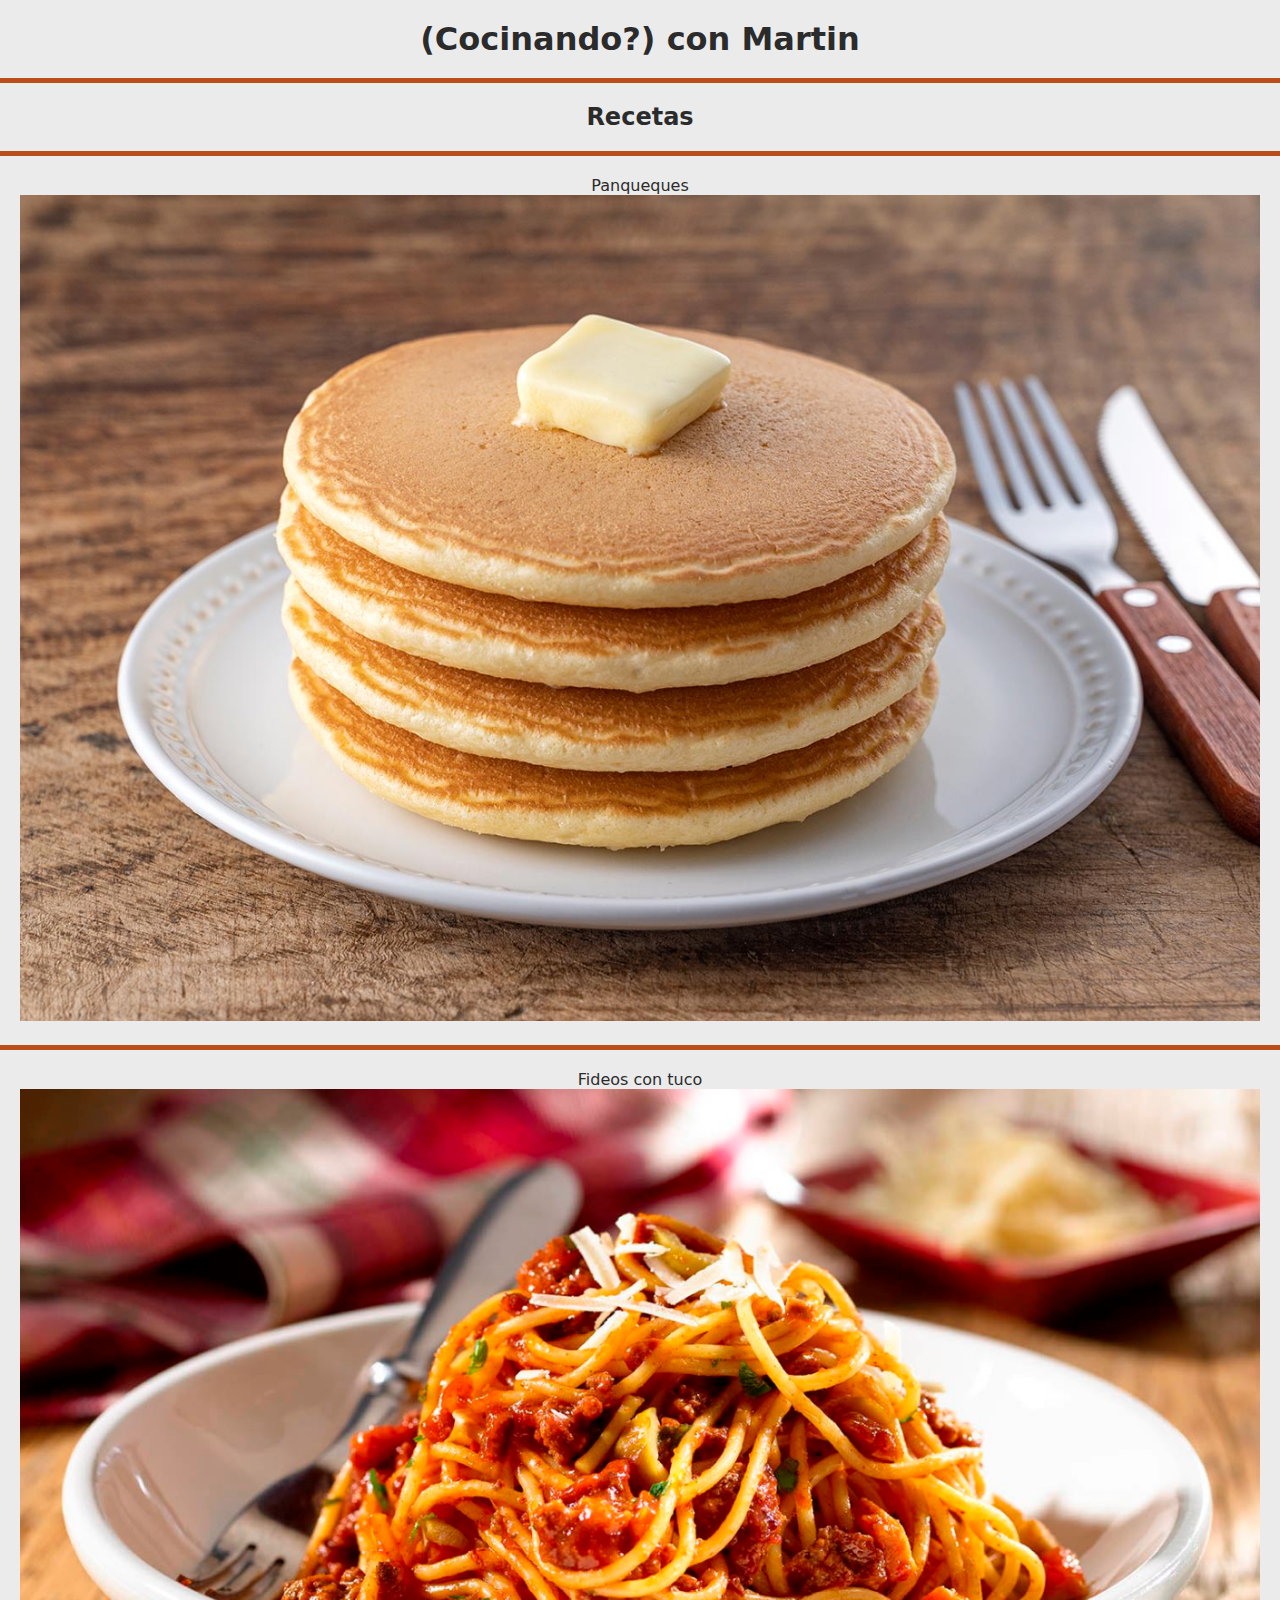
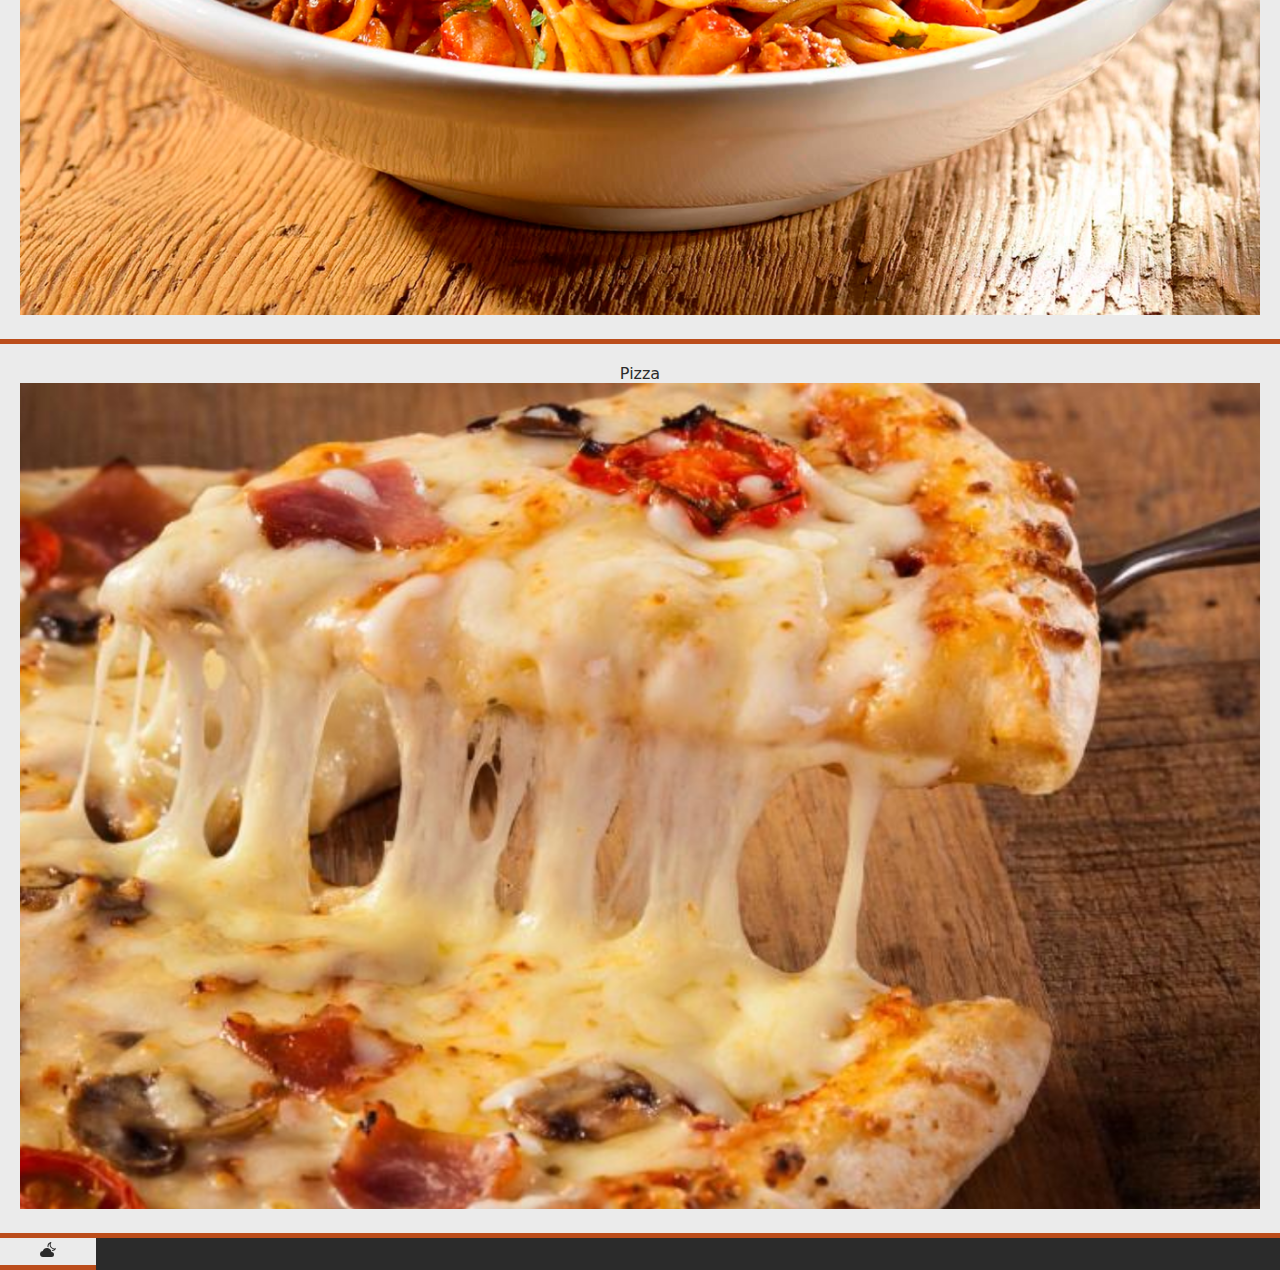
<file: index.html>
<!DOCTYPE html>
<html lang="es-AR">
    <head>
        <meta charset="UTF-8">
        <meta name="viewport" content="width=device-width, initial-scale=1.0">
        <link href="https://cdn.jsdelivr.net/npm/bootstrap@5.3.1/dist/css/bootstrap.min.css" rel="stylesheet" integrity="sha384-4bw+/aepP/YC94hEpVNVgiZdgIC5+VKNBQNGCHeKRQN+PtmoHDEXuppvnDJzQIu9" crossorigin="anonymous">
        <!-- Bootstrap icons -->
        <link rel="stylesheet" href="https://cdn.jsdelivr.net/npm/bootstrap-icons@1.3.0/font/bootstrap-icons.css">
        <link rel="stylesheet" href="style.css">
        <title>Recetas de Martin</title>
    </head>

    <body>
        <header class="caja sticky-top mb-4">
            <h1>(Cocinando?) con Martin</h1>
        </header>
        <main class="cuerpo container-md">
            <div class="row gap-3 justify-content-center">
                <div class="caja col-12 mb-3">
                    <h2>Recetas</h2>
                </div>

                <div class="col-12 col-md-5 col-xxl-3 caja portada caja-link">
                    <a class="h2" href="panqueques.html">Panqueques
                    <img class="mt-3" src="img/panqueques.jpg">
                    </a>
                </div>

                <div class="col-12 col-md-5 col-xxl-3 caja portada caja-link">
                    <a class="h2" href="pasta.html">Fideos con tuco
                    <img class="mt-3" src="img/pasta.png">
                    </a>
                </div>

                <div class="col-12 col-md-5 col-xxl-3 caja portada caja-link">
                    <a class="h2" href="pizza.html">Pizza
                    <img class="mt-3" src="img/pizza.png">
                </a>
                </div>
            <div>
        </main>

        <div class="container-fluid position-fixed bottom-0 end-0 p-2" id="floating-panel">
            <div class="row gap-2">
                <a class="col-4 caja rounded-circle panel-item" href="./index-dolor.html">
                    <svg xmlns="http://www.w3.org/2000/svg" width="16" height="16" fill="currentColor" class="bi bi-cloud-moon-fill" viewBox="0 0 16 16">
                        <path d="M11.473 11a4.5 4.5 0 0 0-8.72-.99A3 3 0 0 0 3 16h8.5a2.5 2.5 0 0 0 0-5h-.027z"/>
                        <path d="M11.286 1.778a.5.5 0 0 0-.565-.755 4.595 4.595 0 0 0-3.18 5.003 5.46 5.46 0 0 1 1.055.209A3.603 3.603 0 0 1 9.83 2.617a4.593 4.593 0 0 0 4.31 5.744 3.576 3.576 0 0 1-2.241.634c.162.317.295.652.394 1a4.59 4.59 0 0 0 3.624-2.04.5.5 0 0 0-.565-.755 3.593 3.593 0 0 1-4.065-5.422z"/>
                    </svg>
                </a>
            </div>
        </div>
        <script src="https://cdn.jsdelivr.net/npm/bootstrap@5.3.1/dist/js/bootstrap.bundle.min.js" integrity="sha384-HwwvtgBNo3bZJJLYd8oVXjrBZt8cqVSpeBNS5n7C8IVInixGAoxmnlMuBnhbgrkm" crossorigin="anonymous"></script>
    </body>
</html>
</file>
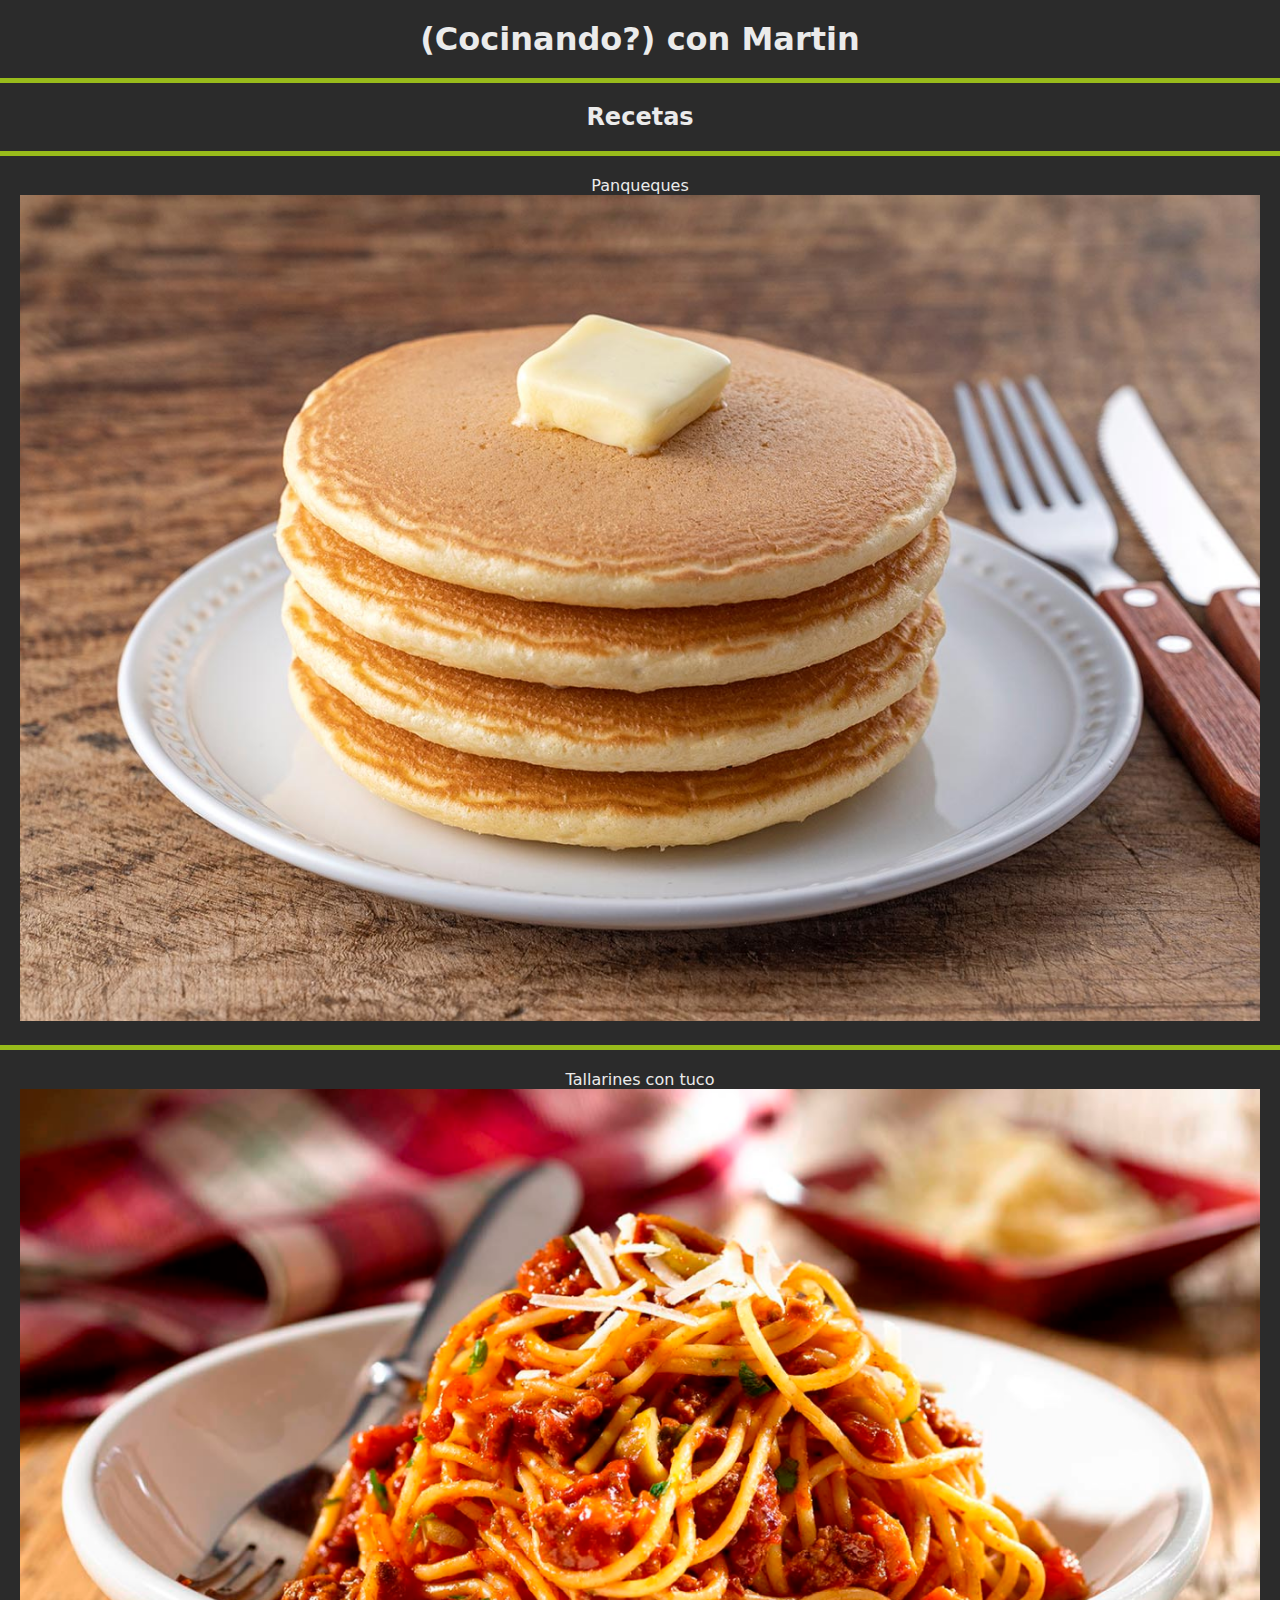
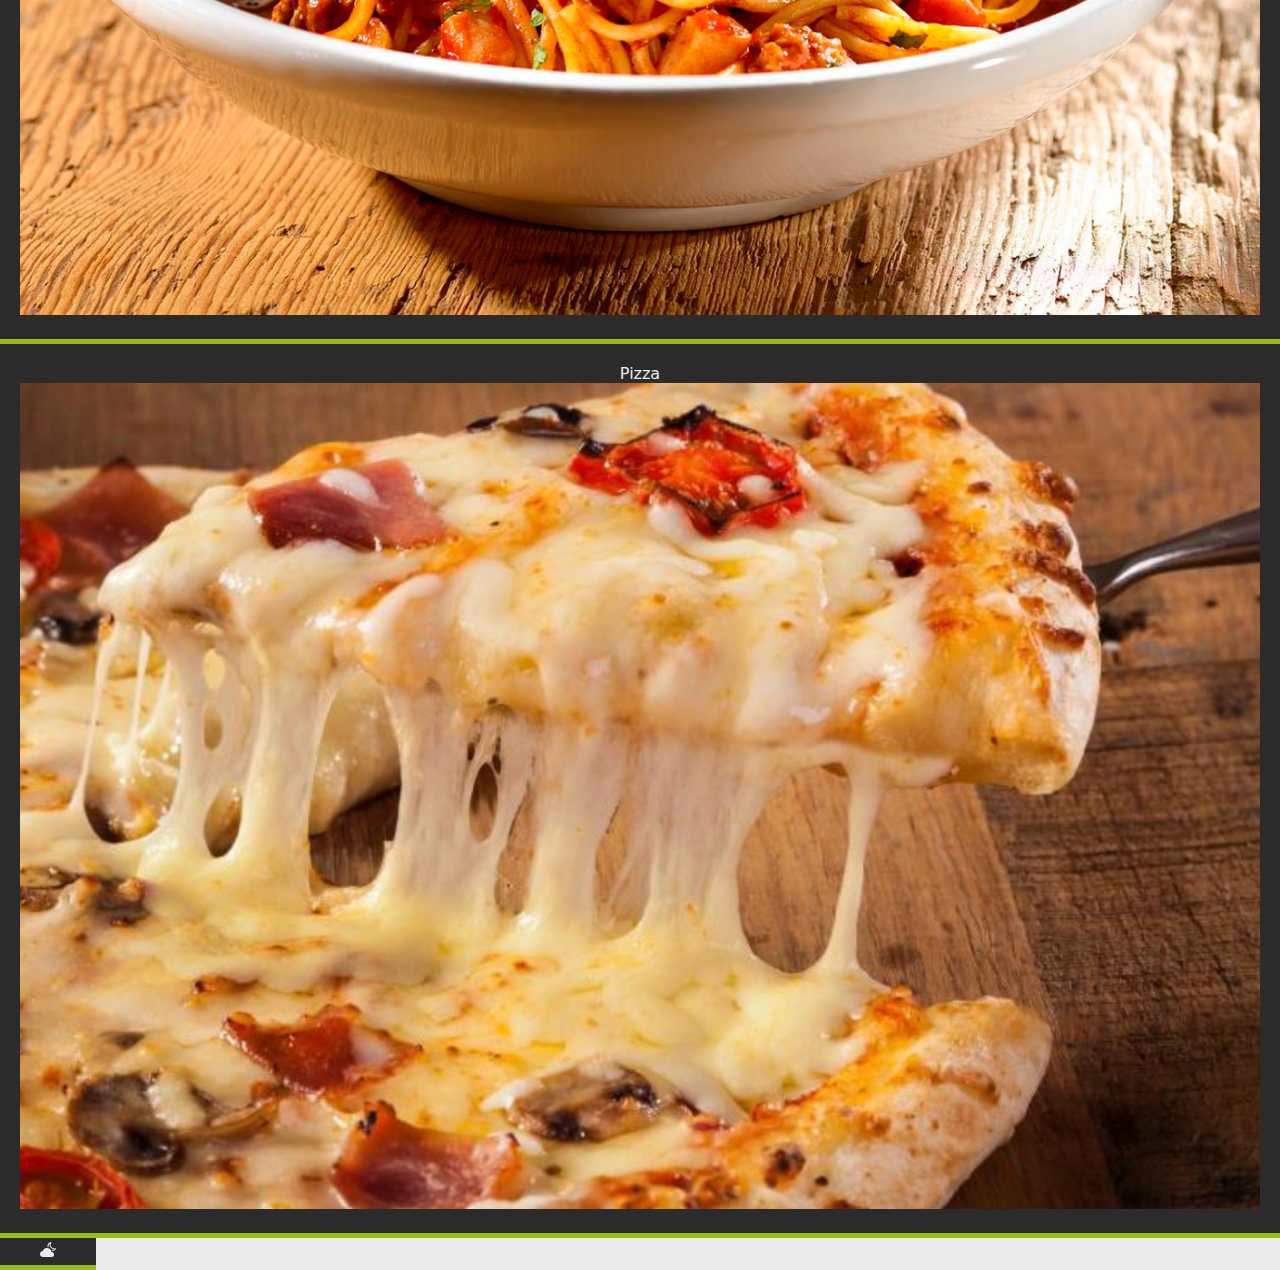
<file: index-dolor.html>
<!DOCTYPE html>
<html lang="es-AR">
    <head>
        <meta charset="UTF-8">
        <meta name="viewport" content="width=device-width, initial-scale=1.0">
        <link href="https://cdn.jsdelivr.net/npm/bootstrap@5.3.1/dist/css/bootstrap.min.css" rel="stylesheet" integrity="sha384-4bw+/aepP/YC94hEpVNVgiZdgIC5+VKNBQNGCHeKRQN+PtmoHDEXuppvnDJzQIu9" crossorigin="anonymous">
        <!-- Bootstrap icons -->
        <link rel="stylesheet" href="https://cdn.jsdelivr.net/npm/bootstrap-icons@1.3.0/font/bootstrap-icons.css">
        <link rel="stylesheet" href="style-dolor.css">
        <title>Recetas de Martin</title>
    </head>

    <body>
        <header class="caja sticky-top mb-4">
            <h1>(Cocinando?) con Martin</h1>
        </header>
        <main class="cuerpo container-md">
            <div class="row gap-3 justify-content-center">
                <div class="caja col-12 mb-3">
                    <h2>Recetas</h2>
                </div>

                <div class="col-12 col-md-5 col-xxl-3 caja portada caja-link">
                    <a class="h2" href="panqueques-dolor.html">Panqueques
                    <img class="mt-3" src="img/panqueques.jpg">
                    </a>
                </div>

                <div class="col-12 col-md-5 col-xxl-3 caja portada caja-link">
                    <a class="h2" href="pasta-dolor.html">Tallarines con tuco
                    <img class="mt-3" src="img/pasta.png">
                    </a>
                </div>

                <div class="col-12 col-md-5 col-xxl-3 caja portada caja-link">
                    <a class="h2" href="pizza-dolor.html">Pizza
                    <img class="mt-3" src="img/pizza.png">
                </a>
                </div>
            <div>
        </main>

        <div class="container-fluid position-fixed bottom-0 end-0 p-2" id="floating-panel">
            <div class="row gap-2">
                <a class="col-4 caja rounded-circle panel-item" href="./index.html">
                    <svg xmlns="http://www.w3.org/2000/svg" width="16" height="16" fill="currentColor" class="bi bi-cloud-moon-fill" viewBox="0 0 16 16">
                        <path d="M11.473 11a4.5 4.5 0 0 0-8.72-.99A3 3 0 0 0 3 16h8.5a2.5 2.5 0 0 0 0-5h-.027z"/>
                        <path d="M11.286 1.778a.5.5 0 0 0-.565-.755 4.595 4.595 0 0 0-3.18 5.003 5.46 5.46 0 0 1 1.055.209A3.603 3.603 0 0 1 9.83 2.617a4.593 4.593 0 0 0 4.31 5.744 3.576 3.576 0 0 1-2.241.634c.162.317.295.652.394 1a4.59 4.59 0 0 0 3.624-2.04.5.5 0 0 0-.565-.755 3.593 3.593 0 0 1-4.065-5.422z"/>
                    </svg>
                </a>
            </div>
        </div>
        <script src="https://cdn.jsdelivr.net/npm/bootstrap@5.3.1/dist/js/bootstrap.bundle.min.js" integrity="sha384-HwwvtgBNo3bZJJLYd8oVXjrBZt8cqVSpeBNS5n7C8IVInixGAoxmnlMuBnhbgrkm" crossorigin="anonymous"></script>
    </body>
</html>
</file>
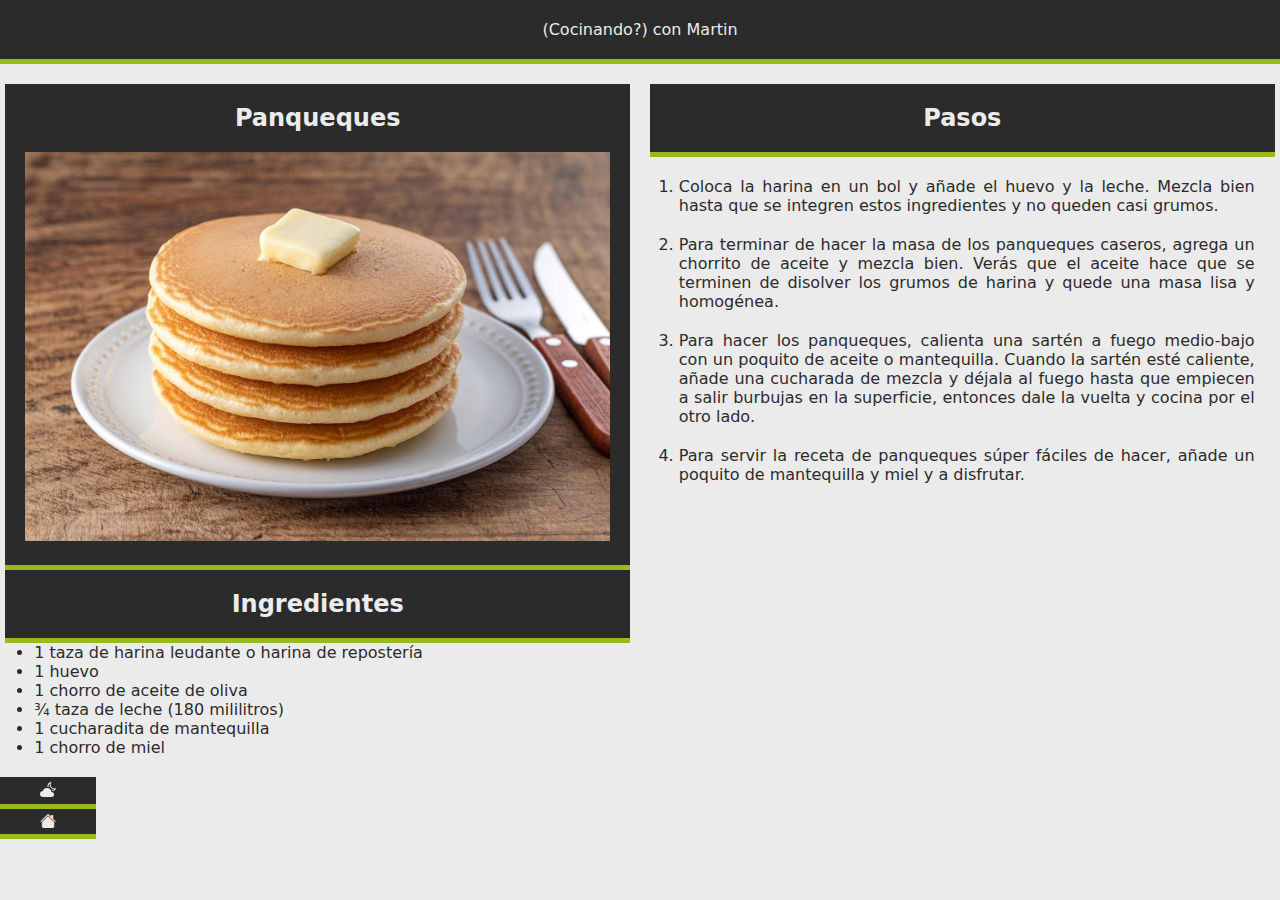
<file: panqueques-dolor.html>
<!DOCTYPE html>
<html lang="es-AR">
    <head>
        <meta charset="UTF-8">
        <meta name="viewport" content="width=device-width, initial-scale=1.0">
        <link href="https://cdn.jsdelivr.net/npm/bootstrap@5.3.1/dist/css/bootstrap.min.css" rel="stylesheet" integrity="sha384-4bw+/aepP/YC94hEpVNVgiZdgIC5+VKNBQNGCHeKRQN+PtmoHDEXuppvnDJzQIu9" crossorigin="anonymous">
        <!-- Bootstrap icons -->
        <link rel="stylesheet" href="https://cdn.jsdelivr.net/npm/bootstrap-icons@1.3.0/font/bootstrap-icons.css">
        <link rel="stylesheet" href="style-dolor.css">
        
        <title>Receta de panqueques</title>
    </head>

    <body class="position-relative">
        <header class="caja sticky-top mb-4">
            <a class="h1" href="index-dolor.html">(Cocinando?) con Martin</a>
        </header>
        </div>
        <main class="receta-cuerpo container-lg">
            <!-- Saludo que con suerte no ofende a nadie -->
            <div>
                <div class="caja mb-4 portada">
                    <h2 id="titulo_receta">Panqueques</h2>
                    <img src="img/panqueques.jpg">
                </div>
                <div>
                    <h2 class="caja">Ingredientes</h2>
                    <ul>
                        <li>1 taza de harina leudante o harina de repostería</li>
                        <li>1 huevo</li>
                        <li>1 chorro de aceite de oliva</li>
                        <li>¾ taza de leche (180 mililitros)</li>
                        <li>1 cucharadita de mantequilla</li>
                        <li>1 chorro de miel </li>
                    </ul>
                </div>
            </div>
           
            <div>
                <h2 class="caja">Pasos</h2> 
                <ol>
                    <li>Coloca la harina en un bol y añade el huevo y la leche. Mezcla bien hasta que se integren estos ingredientes y no queden casi grumos.</li>
                    <li>Para terminar de hacer la masa de los panqueques caseros, agrega un chorrito de aceite y mezcla bien. Verás que el aceite hace que se terminen de disolver los grumos de harina y quede una masa lisa y homogénea.</li>
                    <li>Para hacer los panqueques, calienta una sartén a fuego medio-bajo con un poquito de aceite o mantequilla. Cuando la sartén esté caliente, añade una cucharada de mezcla y déjala al fuego hasta que empiecen a salir burbujas en la superficie, entonces dale la vuelta y cocina por el otro lado.</li>
                    <li>Para servir la receta de panqueques súper fáciles de hacer, añade un poquito de mantequilla y miel y a disfrutar.</li>
                </ol>
            </div>
        </main>
        
        <div class="container-fluid position-fixed bottom-0 end-0 p-2" id="floating-panel">
            <div class="row gap-2">
                <a class="col-4 caja rounded-circle panel-item" href="./panqueques.html">
                    <svg xmlns="http://www.w3.org/2000/svg" width="16" height="16" fill="currentColor" class="bi bi-cloud-moon-fill" viewBox="0 0 16 16">
                        <path d="M11.473 11a4.5 4.5 0 0 0-8.72-.99A3 3 0 0 0 3 16h8.5a2.5 2.5 0 0 0 0-5h-.027z"/>
                        <path d="M11.286 1.778a.5.5 0 0 0-.565-.755 4.595 4.595 0 0 0-3.18 5.003 5.46 5.46 0 0 1 1.055.209A3.603 3.603 0 0 1 9.83 2.617a4.593 4.593 0 0 0 4.31 5.744 3.576 3.576 0 0 1-2.241.634c.162.317.295.652.394 1a4.59 4.59 0 0 0 3.624-2.04.5.5 0 0 0-.565-.755 3.593 3.593 0 0 1-4.065-5.422z"/>
                    </svg>
                </a>
                <a class="col-4 caja rounded-circle panel-item" href="./index-dolor.html">
                    <i class="bi bi-house-fill"></i>
                </a>
            </div>
        </div>
        <script src="https://cdn.jsdelivr.net/npm/bootstrap@5.3.1/dist/js/bootstrap.bundle.min.js" integrity="sha384-HwwvtgBNo3bZJJLYd8oVXjrBZt8cqVSpeBNS5n7C8IVInixGAoxmnlMuBnhbgrkm" crossorigin="anonymous"></script>
    </body>
</html>
</file>
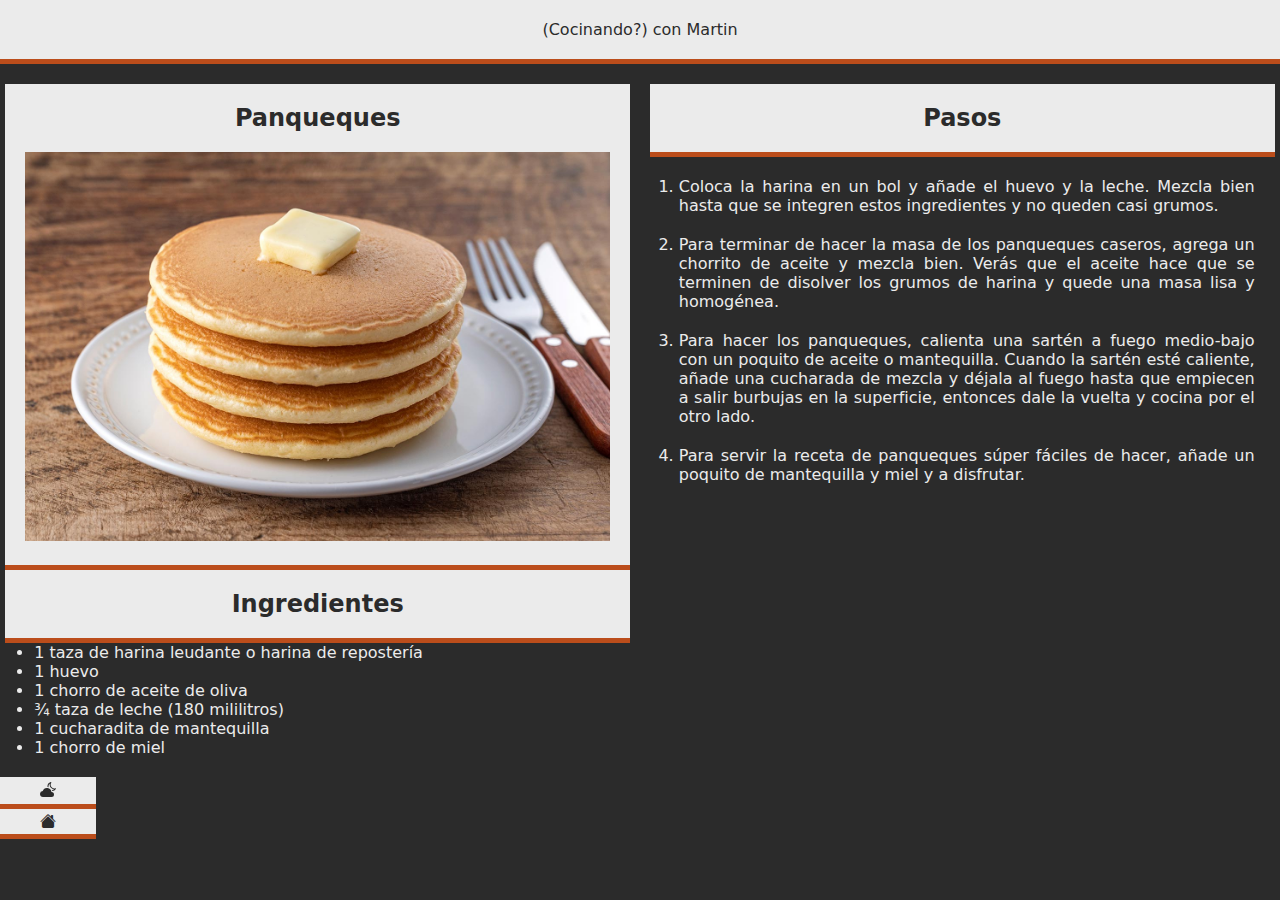
<file: panqueques.html>
<!DOCTYPE html>
<html lang="es-AR">
    <head>
        <meta charset="UTF-8">
        <meta name="viewport" content="width=device-width, initial-scale=1.0">
        <link href="https://cdn.jsdelivr.net/npm/bootstrap@5.3.1/dist/css/bootstrap.min.css" rel="stylesheet" integrity="sha384-4bw+/aepP/YC94hEpVNVgiZdgIC5+VKNBQNGCHeKRQN+PtmoHDEXuppvnDJzQIu9" crossorigin="anonymous">
        <!-- Bootstrap icons -->
        <link rel="stylesheet" href="https://cdn.jsdelivr.net/npm/bootstrap-icons@1.3.0/font/bootstrap-icons.css">
        <link rel="stylesheet" href="style.css">
        
        <title>Receta de panqueques</title>
    </head>

    <body class="position-relative">
        <header class="caja sticky-top mb-4">
            <a class="h1" href="index.html">(Cocinando?) con Martin</a>
        </header>
        </div>
        <main class="receta-cuerpo container-lg">
            <!-- Saludo que con suerte no ofende a nadie -->
            <div>
                <div class="caja mb-4 portada">
                    <h2 id="titulo_receta">Panqueques</h2>
                    <img src="img/panqueques.jpg">
                </div>
                <div>
                    <h2 class="caja">Ingredientes</h2>
                    <ul>
                        <li>1 taza de harina leudante o harina de repostería</li>
                        <li>1 huevo</li>
                        <li>1 chorro de aceite de oliva</li>
                        <li>¾ taza de leche (180 mililitros)</li>
                        <li>1 cucharadita de mantequilla</li>
                        <li>1 chorro de miel </li>
                    </ul>
                </div>
            </div>
           
            <div>
                <h2 class="caja">Pasos</h2> 
                <ol>
                    <li>Coloca la harina en un bol y añade el huevo y la leche. Mezcla bien hasta que se integren estos ingredientes y no queden casi grumos.</li>
                    <li>Para terminar de hacer la masa de los panqueques caseros, agrega un chorrito de aceite y mezcla bien. Verás que el aceite hace que se terminen de disolver los grumos de harina y quede una masa lisa y homogénea.</li>
                    <li>Para hacer los panqueques, calienta una sartén a fuego medio-bajo con un poquito de aceite o mantequilla. Cuando la sartén esté caliente, añade una cucharada de mezcla y déjala al fuego hasta que empiecen a salir burbujas en la superficie, entonces dale la vuelta y cocina por el otro lado.</li>
                    <li>Para servir la receta de panqueques súper fáciles de hacer, añade un poquito de mantequilla y miel y a disfrutar.</li>
                </ol>
            </div>
        </main>
        
        <div class="container-fluid position-fixed bottom-0 end-0 p-2" id="floating-panel">
            <div class="row gap-2">
                <a class="col-4 caja rounded-circle panel-item" href="./panqueques-dolor.html">
                    <svg xmlns="http://www.w3.org/2000/svg" width="16" height="16" fill="currentColor" class="bi bi-cloud-moon-fill" viewBox="0 0 16 16">
                        <path d="M11.473 11a4.5 4.5 0 0 0-8.72-.99A3 3 0 0 0 3 16h8.5a2.5 2.5 0 0 0 0-5h-.027z"/>
                        <path d="M11.286 1.778a.5.5 0 0 0-.565-.755 4.595 4.595 0 0 0-3.18 5.003 5.46 5.46 0 0 1 1.055.209A3.603 3.603 0 0 1 9.83 2.617a4.593 4.593 0 0 0 4.31 5.744 3.576 3.576 0 0 1-2.241.634c.162.317.295.652.394 1a4.59 4.59 0 0 0 3.624-2.04.5.5 0 0 0-.565-.755 3.593 3.593 0 0 1-4.065-5.422z"/>
                    </svg>
                </a>
                <a class="col-4 caja rounded-circle panel-item" href="./index.html">
                    <i class="bi bi-house-fill"></i>
                </a>
            </div>
        </div>
        <script src="https://cdn.jsdelivr.net/npm/bootstrap@5.3.1/dist/js/bootstrap.bundle.min.js" integrity="sha384-HwwvtgBNo3bZJJLYd8oVXjrBZt8cqVSpeBNS5n7C8IVInixGAoxmnlMuBnhbgrkm" crossorigin="anonymous"></script>
    </body>
</html>
</file>
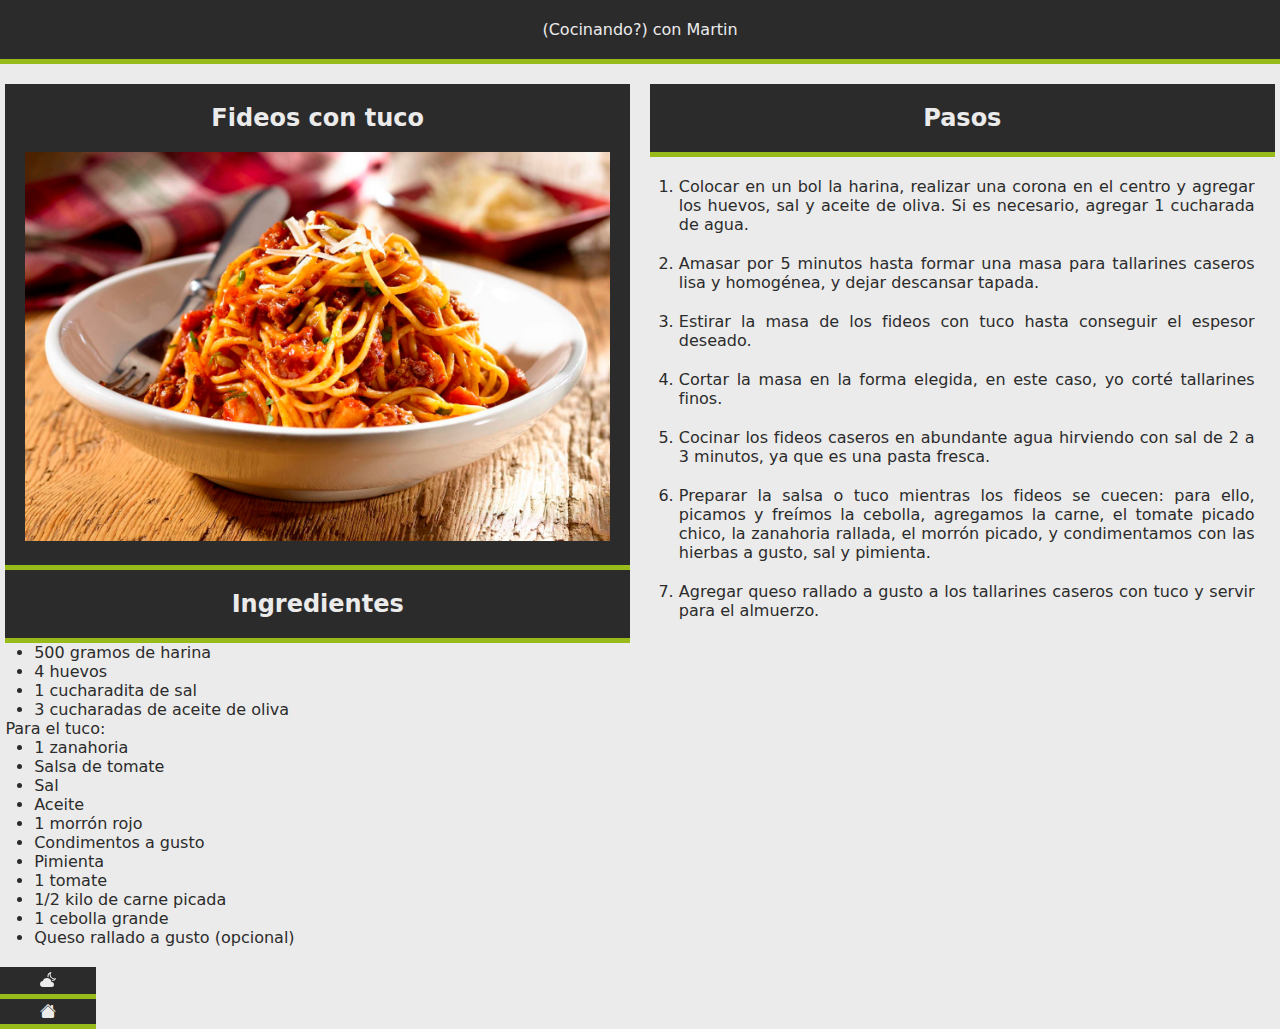
<file: pasta-dolor.html>
<!DOCTYPE html>
<html lang="es-AR">
    <head>
        <meta charset="UTF-8">
        <meta name="viewport" content="width=device-width, initial-scale=1.0">
        <link href="https://cdn.jsdelivr.net/npm/bootstrap@5.3.1/dist/css/bootstrap.min.css" rel="stylesheet" integrity="sha384-4bw+/aepP/YC94hEpVNVgiZdgIC5+VKNBQNGCHeKRQN+PtmoHDEXuppvnDJzQIu9" crossorigin="anonymous">
        <!-- Bootstrap icons -->
        <link rel="stylesheet" href="https://cdn.jsdelivr.net/npm/bootstrap-icons@1.3.0/font/bootstrap-icons.css">
        <link rel="stylesheet" href="style-dolor.css">
        
        <title>Receta de fideos con tuco</title>
    </head>

    <body class="position-relative">
        <header class="caja sticky-top mb-4">
            <a class="h1" href="index-dolor.html">(Cocinando?) con Martin</a>
        </header>
        </div>
        <main class="receta-cuerpo container-lg">
            <!-- Saludo que con suerte no ofende a nadie -->
            <div>
                <div class="caja mb-4 portada">
                    <h2 id="titulo_receta">Fideos con tuco</h2>
                    <img src="img/pasta.png">
                </div>
                <div>
                    <h2 class="caja">Ingredientes</h2>
                    <ul>
                        <li>500 gramos de harina</li>
                        <li>4 huevos</li>
                        <li>1 cucharadita de sal</li>
                        <li>3 cucharadas de aceite de oliva</li>
                    </ul>
                    <p>Para el tuco:</p>
                    <ul>
                        <li>1 zanahoria</li>
                        <li>Salsa de tomate</li>
                        <li>Sal</li>
                        <li>Aceite</li>
                        <li>1 morrón rojo</li>
                        <li>Condimentos a gusto</li>
                        <li>Pimienta</li>
                        <li>1 tomate</li>
                        <li>1/2 kilo de carne picada</li>
                        <li>1 cebolla grande</li>
                        <li>Queso rallado a gusto (opcional)</li>
                      </ul>
                </div>
            </div>
           
            <div>
                <h2 class="caja">Pasos</h2> 
                <ol>
                    <li>Colocar en un bol la harina, realizar una corona en el centro y agregar los huevos, sal y aceite de oliva. Si es necesario, agregar 1 cucharada de agua.</li>
                    <li>Amasar por 5 minutos hasta formar una masa para tallarines caseros lisa y homogénea, y dejar descansar tapada.</li>
                    <li>Estirar la masa de los fideos con tuco hasta conseguir el espesor deseado.</li>
                    <li>Cortar la masa en la forma elegida, en este caso, yo corté tallarines finos.</li>
                    <li>Cocinar los fideos caseros en abundante agua hirviendo con sal de 2 a 3 minutos, ya que es una pasta fresca.</li>
                    <li>Preparar la salsa o tuco mientras los fideos se cuecen: para ello, picamos y freímos la cebolla, agregamos la carne, el tomate picado chico, la zanahoria rallada, el morrón picado, y condimentamos con las hierbas a gusto, sal y pimienta.</li>
                    <li>Agregar queso rallado a gusto a los tallarines caseros con tuco y servir para el almuerzo.</li>
                </ol>
            </div>
        </main>
        
        <div class="container-fluid position-fixed bottom-0 end-0 p-2" id="floating-panel">
            <div class="row gap-2">
                <a class="col-4 caja rounded-circle panel-item" href="./pasta.html">
                    <svg xmlns="http://www.w3.org/2000/svg" width="16" height="16" fill="currentColor" class="bi bi-cloud-moon-fill" viewBox="0 0 16 16">
                        <path d="M11.473 11a4.5 4.5 0 0 0-8.72-.99A3 3 0 0 0 3 16h8.5a2.5 2.5 0 0 0 0-5h-.027z"/>
                        <path d="M11.286 1.778a.5.5 0 0 0-.565-.755 4.595 4.595 0 0 0-3.18 5.003 5.46 5.46 0 0 1 1.055.209A3.603 3.603 0 0 1 9.83 2.617a4.593 4.593 0 0 0 4.31 5.744 3.576 3.576 0 0 1-2.241.634c.162.317.295.652.394 1a4.59 4.59 0 0 0 3.624-2.04.5.5 0 0 0-.565-.755 3.593 3.593 0 0 1-4.065-5.422z"/>
                    </svg>
                </a>
                <a class="col-4 caja rounded-circle panel-item" href="./index-dolor.html">
                    <i class="bi bi-house-fill"></i>
                </a>
            </div>
        </div>
        <script src="https://cdn.jsdelivr.net/npm/bootstrap@5.3.1/dist/js/bootstrap.bundle.min.js" integrity="sha384-HwwvtgBNo3bZJJLYd8oVXjrBZt8cqVSpeBNS5n7C8IVInixGAoxmnlMuBnhbgrkm" crossorigin="anonymous"></script>
    </body>
</html>
</file>
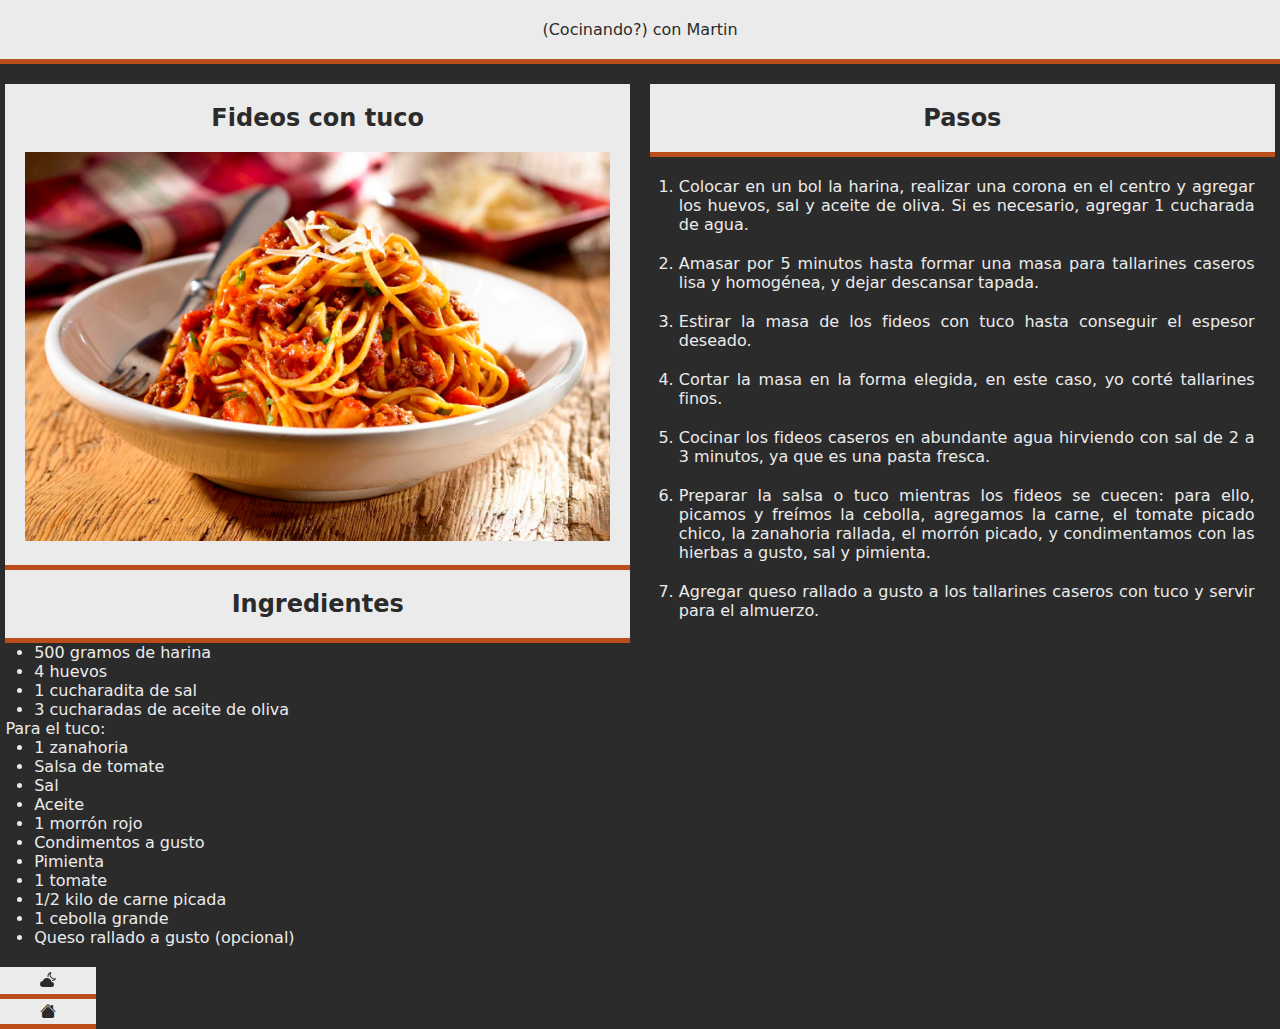
<file: pasta.html>
<!DOCTYPE html>
<html lang="es-AR">
    <head>
        <meta charset="UTF-8">
        <meta name="viewport" content="width=device-width, initial-scale=1.0">
        <link href="https://cdn.jsdelivr.net/npm/bootstrap@5.3.1/dist/css/bootstrap.min.css" rel="stylesheet" integrity="sha384-4bw+/aepP/YC94hEpVNVgiZdgIC5+VKNBQNGCHeKRQN+PtmoHDEXuppvnDJzQIu9" crossorigin="anonymous">
        <!-- Bootstrap icons -->
        <link rel="stylesheet" href="https://cdn.jsdelivr.net/npm/bootstrap-icons@1.3.0/font/bootstrap-icons.css">
        <link rel="stylesheet" href="style.css">
        
        <title>Receta de Fideos con tuco</title>
    </head>

    <body class="position-relative">
        <header class="caja sticky-top mb-4">
            <a class="h1" href="index.html">(Cocinando?) con Martin</a>
        </header>
        </div>
        <main class="receta-cuerpo container-lg">
            <!-- Saludo que con suerte no ofende a nadie -->
            <div>
                <div class="caja mb-4 portada">
                    <h2 id="titulo_receta">Fideos con tuco</h2>
                    <img src="img/pasta.png">
                </div>
                <div>
                    <h2 class="caja">Ingredientes</h2>
                    <ul>
                        <li>500 gramos de harina</li>
                        <li>4 huevos</li>
                        <li>1 cucharadita de sal</li>
                        <li>3 cucharadas de aceite de oliva</li>
                    </ul>
                    <p>Para el tuco:</p>
                    <ul>
                        <li>1 zanahoria</li>
                        <li>Salsa de tomate</li>
                        <li>Sal</li>
                        <li>Aceite</li>
                        <li>1 morrón rojo</li>
                        <li>Condimentos a gusto</li>
                        <li>Pimienta</li>
                        <li>1 tomate</li>
                        <li>1/2 kilo de carne picada</li>
                        <li>1 cebolla grande</li>
                        <li>Queso rallado a gusto (opcional)</li>
                      </ul>
                </div>
            </div>
           
            <div>
                <h2 class="caja">Pasos</h2> 
                <ol>
                    <li>Colocar en un bol la harina, realizar una corona en el centro y agregar los huevos, sal y aceite de oliva. Si es necesario, agregar 1 cucharada de agua.</li>
                    <li>Amasar por 5 minutos hasta formar una masa para tallarines caseros lisa y homogénea, y dejar descansar tapada.</li>
                    <li>Estirar la masa de los fideos con tuco hasta conseguir el espesor deseado.</li>
                    <li>Cortar la masa en la forma elegida, en este caso, yo corté tallarines finos.</li>
                    <li>Cocinar los fideos caseros en abundante agua hirviendo con sal de 2 a 3 minutos, ya que es una pasta fresca.</li>
                    <li>Preparar la salsa o tuco mientras los fideos se cuecen: para ello, picamos y freímos la cebolla, agregamos la carne, el tomate picado chico, la zanahoria rallada, el morrón picado, y condimentamos con las hierbas a gusto, sal y pimienta.</li>
                    <li>Agregar queso rallado a gusto a los tallarines caseros con tuco y servir para el almuerzo.</li>
                </ol>
            </div>
        </main>
        
        <div class="container-fluid position-fixed bottom-0 end-0 p-2" id="floating-panel">
            <div class="row gap-2">
                <a class="col-4 caja rounded-circle panel-item" href="./pasta-dolor.html">
                    <svg xmlns="http://www.w3.org/2000/svg" width="16" height="16" fill="currentColor" class="bi bi-cloud-moon-fill" viewBox="0 0 16 16">
                        <path d="M11.473 11a4.5 4.5 0 0 0-8.72-.99A3 3 0 0 0 3 16h8.5a2.5 2.5 0 0 0 0-5h-.027z"/>
                        <path d="M11.286 1.778a.5.5 0 0 0-.565-.755 4.595 4.595 0 0 0-3.18 5.003 5.46 5.46 0 0 1 1.055.209A3.603 3.603 0 0 1 9.83 2.617a4.593 4.593 0 0 0 4.31 5.744 3.576 3.576 0 0 1-2.241.634c.162.317.295.652.394 1a4.59 4.59 0 0 0 3.624-2.04.5.5 0 0 0-.565-.755 3.593 3.593 0 0 1-4.065-5.422z"/>
                    </svg>
                </a>
                <a class="col-4 caja rounded-circle panel-item" href="./index.html">
                    <i class="bi bi-house-fill"></i>
                </a>
            </div>
        </div>
        <script src="https://cdn.jsdelivr.net/npm/bootstrap@5.3.1/dist/js/bootstrap.bundle.min.js" integrity="sha384-HwwvtgBNo3bZJJLYd8oVXjrBZt8cqVSpeBNS5n7C8IVInixGAoxmnlMuBnhbgrkm" crossorigin="anonymous"></script>
    </body>
</html>
</file>
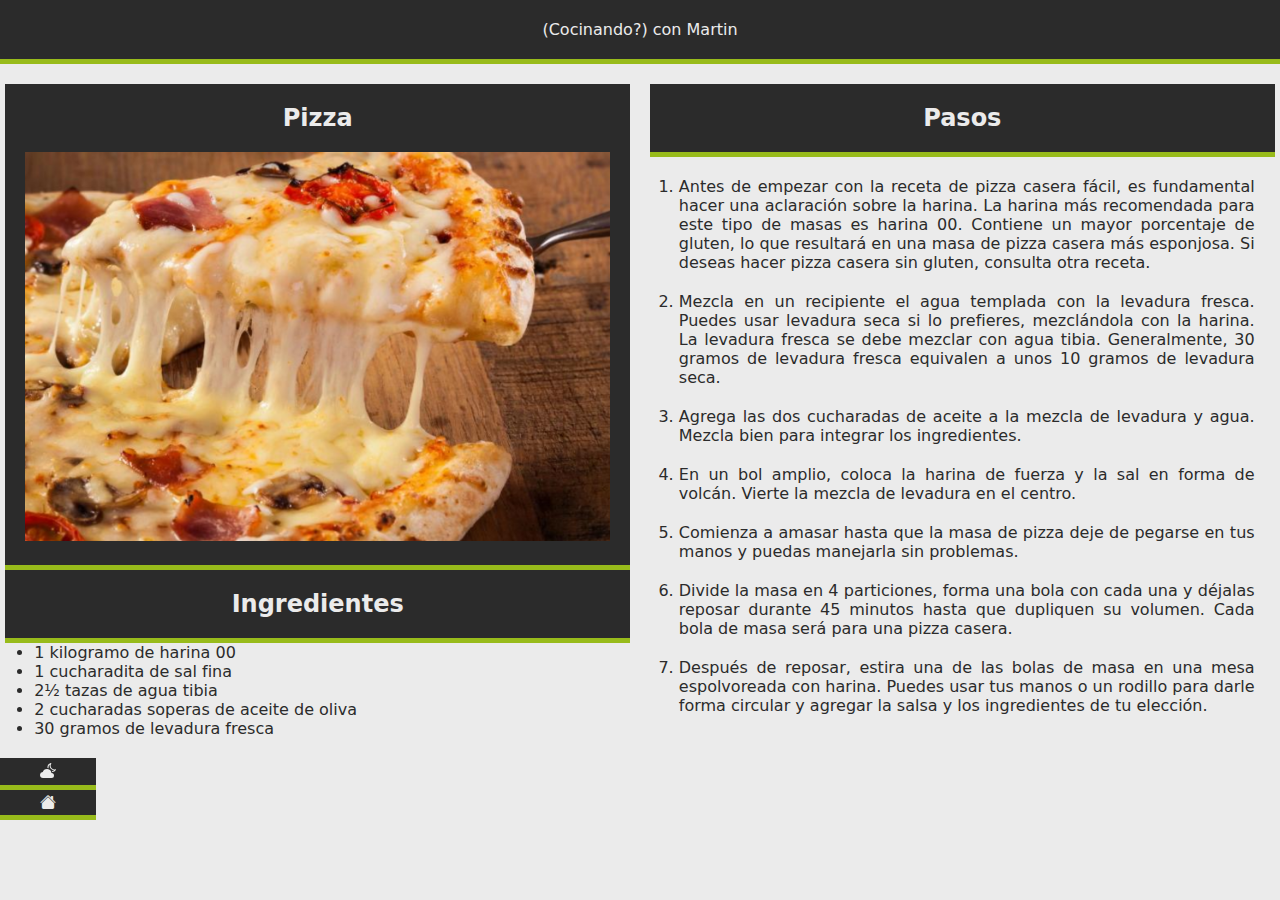
<file: pizza-dolor.html>
<!DOCTYPE html>
<html lang="es-AR">
    <head>
        <meta charset="UTF-8">
        <meta name="viewport" content="width=device-width, initial-scale=1.0">
        <link href="https://cdn.jsdelivr.net/npm/bootstrap@5.3.1/dist/css/bootstrap.min.css" rel="stylesheet" integrity="sha384-4bw+/aepP/YC94hEpVNVgiZdgIC5+VKNBQNGCHeKRQN+PtmoHDEXuppvnDJzQIu9" crossorigin="anonymous">
        <!-- Bootstrap icons -->
        <link rel="stylesheet" href="https://cdn.jsdelivr.net/npm/bootstrap-icons@1.3.0/font/bootstrap-icons.css">
        <link rel="stylesheet" href="style-dolor.css">
        
        <title>Receta de pizza</title>
    </head>

    <body class="position-relative">
        <header class="caja sticky-top mb-4">
            <a class="h1" href="index-dolor.html">(Cocinando?) con Martin</a>
        </header>
        </div>
        <main class="receta-cuerpo container-lg">
            <!-- Saludo que con suerte no ofende a nadie -->
            <div>
                <div class="caja mb-4 portada">
                    <h2 id="titulo_receta">Pizza</h2>
                    <img src="img/pizza.png">
                </div>
                <div>
                    <h2 class="caja">Ingredientes</h2>
                    <ul>
                        <li>1 kilogramo de harina 00</li>
                        <li>1 cucharadita de sal fina</li>
                        <li>2½ tazas de agua tibia</li>
                        <li>2 cucharadas soperas de aceite de oliva</li>
                        <li>30 gramos de levadura fresca</li>
                    </ul>
                </div>
            </div>
           
            <div>
                <h2 class="caja">Pasos</h2> 
                <ol>
                    <li>Antes de empezar con la receta de pizza casera fácil, es fundamental hacer una aclaración sobre la harina. La harina más recomendada para este tipo de masas es harina 00. Contiene un mayor porcentaje de gluten, lo que resultará en una masa de pizza casera más esponjosa. Si deseas hacer pizza casera sin gluten, consulta otra receta.</li>
                    <li>Mezcla en un recipiente el agua templada con la levadura fresca. Puedes usar levadura seca si lo prefieres, mezclándola con la harina. La levadura fresca se debe mezclar con agua tibia. Generalmente, 30 gramos de levadura fresca equivalen a unos 10 gramos de levadura seca.</li>
                    <li>Agrega las dos cucharadas de aceite a la mezcla de levadura y agua. Mezcla bien para integrar los ingredientes.</li>
                    <li>En un bol amplio, coloca la harina de fuerza y la sal en forma de volcán. Vierte la mezcla de levadura en el centro.</li>
                    <li>Comienza a amasar hasta que la masa de pizza deje de pegarse en tus manos y puedas manejarla sin problemas.</li>
                    <li>Divide la masa en 4 particiones, forma una bola con cada una y déjalas reposar durante 45 minutos hasta que dupliquen su volumen. Cada bola de masa será para una pizza casera.</li>
                    <li>Después de reposar, estira una de las bolas de masa en una mesa espolvoreada con harina. Puedes usar tus manos o un rodillo para darle forma circular y agregar la salsa y los ingredientes de tu elección.</li>
                </ol>
            </div>
        </main>
        
        <div class="container-fluid position-fixed bottom-0 end-0 p-2" id="floating-panel">
            <div class="row gap-2">
                <a class="col-4 caja rounded-circle panel-item" href="./pizza.html">
                    <svg xmlns="http://www.w3.org/2000/svg" width="16" height="16" fill="currentColor" class="bi bi-cloud-moon-fill" viewBox="0 0 16 16">
                        <path d="M11.473 11a4.5 4.5 0 0 0-8.72-.99A3 3 0 0 0 3 16h8.5a2.5 2.5 0 0 0 0-5h-.027z"/>
                        <path d="M11.286 1.778a.5.5 0 0 0-.565-.755 4.595 4.595 0 0 0-3.18 5.003 5.46 5.46 0 0 1 1.055.209A3.603 3.603 0 0 1 9.83 2.617a4.593 4.593 0 0 0 4.31 5.744 3.576 3.576 0 0 1-2.241.634c.162.317.295.652.394 1a4.59 4.59 0 0 0 3.624-2.04.5.5 0 0 0-.565-.755 3.593 3.593 0 0 1-4.065-5.422z"/>
                    </svg>
                </a>
                <a class="col-4 caja rounded-circle panel-item" href="./index-dolor.html">
                    <i class="bi bi-house-fill"></i>
                </a>
            </div>
        </div>
        <script src="https://cdn.jsdelivr.net/npm/bootstrap@5.3.1/dist/js/bootstrap.bundle.min.js" integrity="sha384-HwwvtgBNo3bZJJLYd8oVXjrBZt8cqVSpeBNS5n7C8IVInixGAoxmnlMuBnhbgrkm" crossorigin="anonymous"></script>
    </body>
</html>
</file>
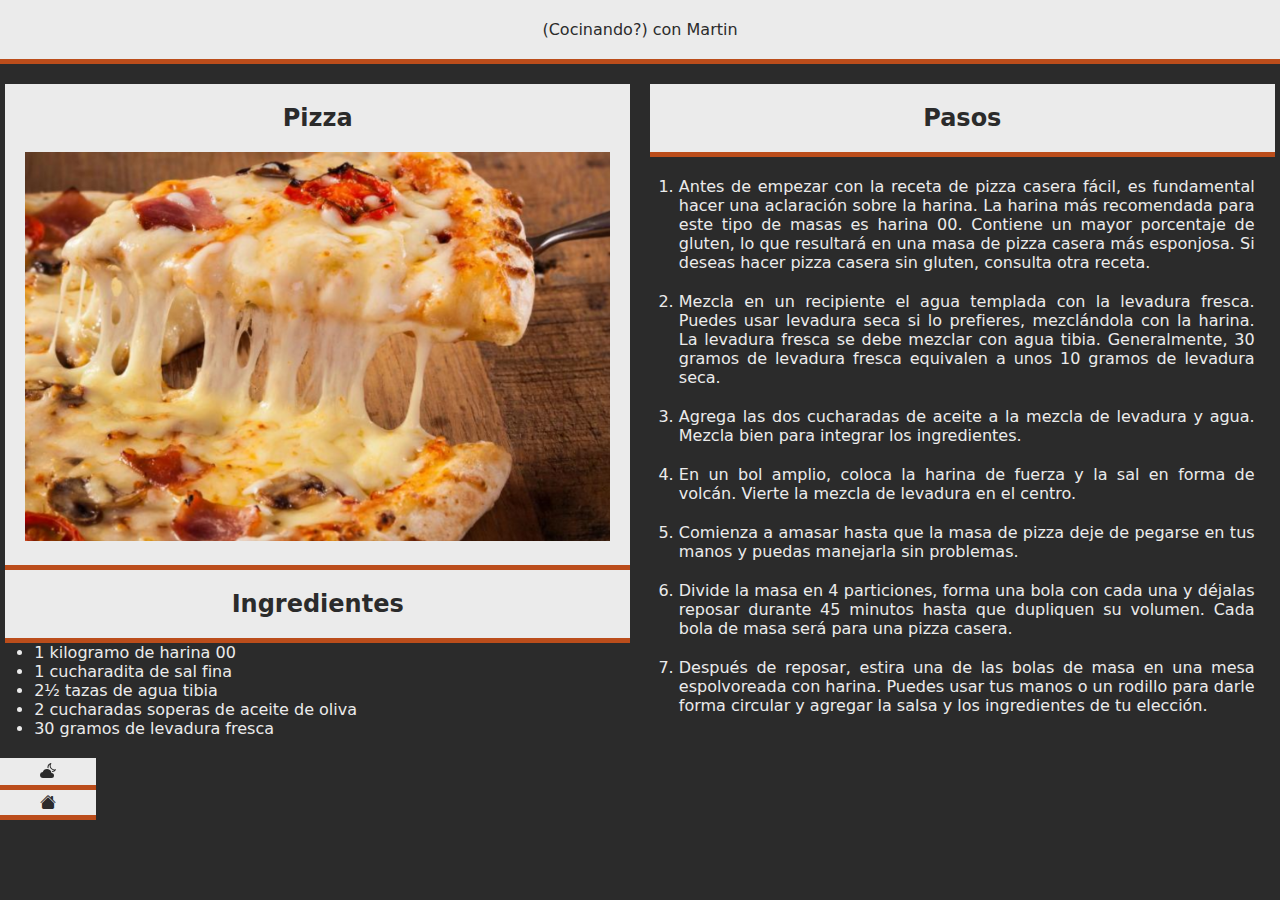
<file: pizza.html>
<!DOCTYPE html>
<html lang="es-AR">
    <head>
        <meta charset="UTF-8">
        <meta name="viewport" content="width=device-width, initial-scale=1.0">
        <link href="https://cdn.jsdelivr.net/npm/bootstrap@5.3.1/dist/css/bootstrap.min.css" rel="stylesheet" integrity="sha384-4bw+/aepP/YC94hEpVNVgiZdgIC5+VKNBQNGCHeKRQN+PtmoHDEXuppvnDJzQIu9" crossorigin="anonymous">
        <!-- Bootstrap icons -->
        <link rel="stylesheet" href="https://cdn.jsdelivr.net/npm/bootstrap-icons@1.3.0/font/bootstrap-icons.css">
        <link rel="stylesheet" href="style.css">
        
        <title>Receta de pizza</title>
    </head>

    <body class="position-relative">
        <header class="caja sticky-top mb-4">
            <a class="h1" href="index.html">(Cocinando?) con Martin</a>
        </header>
        </div>
        <main class="receta-cuerpo container-lg">
            <!-- Saludo que con suerte no ofende a nadie -->
            <div>
                <div class="caja mb-4 portada">
                    <h2 id="titulo_receta">Pizza</h2>
                    <img src="img/pizza.png">
                </div>
                <div>
                    <h2 class="caja">Ingredientes</h2>
                    <ul>
                        <li>1 kilogramo de harina 00</li>
                        <li>1 cucharadita de sal fina</li>
                        <li>2½ tazas de agua tibia</li>
                        <li>2 cucharadas soperas de aceite de oliva</li>
                        <li>30 gramos de levadura fresca</li>
                    </ul>
                </div>
            </div>
           
            <div>
                <h2 class="caja">Pasos</h2> 
                <ol>
                    <li>Antes de empezar con la receta de pizza casera fácil, es fundamental hacer una aclaración sobre la harina. La harina más recomendada para este tipo de masas es harina 00. Contiene un mayor porcentaje de gluten, lo que resultará en una masa de pizza casera más esponjosa. Si deseas hacer pizza casera sin gluten, consulta otra receta.</li>
                    <li>Mezcla en un recipiente el agua templada con la levadura fresca. Puedes usar levadura seca si lo prefieres, mezclándola con la harina. La levadura fresca se debe mezclar con agua tibia. Generalmente, 30 gramos de levadura fresca equivalen a unos 10 gramos de levadura seca.</li>
                    <li>Agrega las dos cucharadas de aceite a la mezcla de levadura y agua. Mezcla bien para integrar los ingredientes.</li>
                    <li>En un bol amplio, coloca la harina de fuerza y la sal en forma de volcán. Vierte la mezcla de levadura en el centro.</li>
                    <li>Comienza a amasar hasta que la masa de pizza deje de pegarse en tus manos y puedas manejarla sin problemas.</li>
                    <li>Divide la masa en 4 particiones, forma una bola con cada una y déjalas reposar durante 45 minutos hasta que dupliquen su volumen. Cada bola de masa será para una pizza casera.</li>
                    <li>Después de reposar, estira una de las bolas de masa en una mesa espolvoreada con harina. Puedes usar tus manos o un rodillo para darle forma circular y agregar la salsa y los ingredientes de tu elección.</li>
                </ol>
            </div>
        </main>
        
        <div class="container-fluid position-fixed bottom-0 end-0 p-2" id="floating-panel">
            <div class="row gap-2">
                <a class="col-4 caja rounded-circle panel-item" href="./pizza-dolor.html">
                    <svg xmlns="http://www.w3.org/2000/svg" width="16" height="16" fill="currentColor" class="bi bi-cloud-moon-fill" viewBox="0 0 16 16">
                        <path d="M11.473 11a4.5 4.5 0 0 0-8.72-.99A3 3 0 0 0 3 16h8.5a2.5 2.5 0 0 0 0-5h-.027z"/>
                        <path d="M11.286 1.778a.5.5 0 0 0-.565-.755 4.595 4.595 0 0 0-3.18 5.003 5.46 5.46 0 0 1 1.055.209A3.603 3.603 0 0 1 9.83 2.617a4.593 4.593 0 0 0 4.31 5.744 3.576 3.576 0 0 1-2.241.634c.162.317.295.652.394 1a4.59 4.59 0 0 0 3.624-2.04.5.5 0 0 0-.565-.755 3.593 3.593 0 0 1-4.065-5.422z"/>
                    </svg>
                </a>
                <a class="col-4 caja rounded-circle panel-item" href="./index.html">
                    <i class="bi bi-house-fill"></i>
                </a>
            </div>
        </div>
        <script src="https://cdn.jsdelivr.net/npm/bootstrap@5.3.1/dist/js/bootstrap.bundle.min.js" integrity="sha384-HwwvtgBNo3bZJJLYd8oVXjrBZt8cqVSpeBNS5n7C8IVInixGAoxmnlMuBnhbgrkm" crossorigin="anonymous"></script>
    </body>
</html>
</file>
<file: style.css>
/* @font-face {} */
:root {
    /* Colores de la paleta*/
    --background-color: #2b2b2b;
    --foreground-color: #ebebeb;
    --bs-body-bg:var(--background-color);
    --bs-body-color: var(--foreground-color);
    --accent-color: #bb4d1b;

    --font-small: 0.9vw;
    --font-normal: 16px;
    --font-big: 1.5vw;

    --size-md: 768px;
    --sie-lg: 992px;

    /* Estilo de cajas */
    --margen-razonable: 1.25rem;
}


*{
    margin: 0px;
    padding: 0px;
    box-sizing: border-box;
}

html{
    font-size: var(--font-normal);
    font-family:system-ui, -apple-system, BlinkMacSystemFont, 'Segoe UI', Roboto, Oxygen, Ubuntu, Cantarell, 'Open Sans', 'Helvetica Neue', sans-serif;
    color: var(--foreground-color);
    background-color: var(--background-color);
    
}
center {
    margin-left:auto;
    margin-right:auto;
}
a {
    text-decoration: none;
    color: inherit;
    /* display: block o inline */
    display:block;
}



.receta-cuerpo {
    display: flex;
    flex-flow: row wrap;
    align-content: center;
    justify-content: center;
    /*    justify-content: space-evenly; */
    margin-top: var(--margen-razonable);
    margin-bottom: var(--margen-razonable);
    gap: var(--margen-razonable);
}

.receta-cuerpo>*{
    width: 48.8%;
}
@media screen and (max-width: 992px) {
    .receta-cuerpo>*{
        width: 75%;
    }
}
@media screen and (max-width: 768px) {
    .receta-cuerpo>*{
        width: 100%;
    }
}

.caja {
    background-color: var(--foreground-color);
    color: var(--background-color);
    text-align: center;
    padding: var(--margen-razonable);
    border-bottom: 5px solid var(--accent-color);
}

.portada{
    height:min-content;
}

.caja-link {
    display: inline-block;
    position: relative;
}
/* Asi ocupa todo el espacio, y el link funciona en todo el div */
.caja-link a {
    display: block;
    width: 100%;
    height: 100%;
}



ol,ul {
    padding-left: 1.8rem;
    padding-right: 1.25rem;
    text-align: justify;
}
ol li{
    margin-top: var(--margen-razonable);
    margin-bottom: var(--margen-razonable);
}

img {
    width:100%;
}

.panel-item{
    padding:0.2rem;
}

#floating-panel {
    width:6rem;
}

#titulo_receta{
    margin-bottom: var(--margen-razonable);
}
</file>
<file: style-dolor.css>
/* @font-face {} */
:root {
    /* Colores de la paleta*/
    --background-color: #ebebeb;
    --foreground-color: #2b2b2b;
    --bs-body-bg:var(--background-color);
    --bs-body-color: var(--foreground-color);
    --accent-color: #98bb1b;

    --font-small: 0.9vw;
    --font-normal: 16px;
    --font-big: 1.5vw;

    --size-md: 768px;
    --sie-lg: 992px;

    /* Estilo de cajas */
    --margen-razonable: 1.25rem;
}


*{
    margin: 0px;
    padding: 0px;
    box-sizing: border-box;
}

html{
    font-size: var(--font-normal);
    font-family:system-ui, -apple-system, BlinkMacSystemFont, 'Segoe UI', Roboto, Oxygen, Ubuntu, Cantarell, 'Open Sans', 'Helvetica Neue', sans-serif;
    color: var(--foreground-color);
    background-color: var(--background-color);
    
}
center {
    margin-left:auto;
    margin-right:auto;
}
a {
    text-decoration: none;
    color: inherit;
    /* display: block o inline */
    display:block;
}



.receta-cuerpo {
    display: flex;
    flex-flow: row wrap;
    align-content: center;
    justify-content: center;
    /*    justify-content: space-evenly; */
    margin-top: var(--margen-razonable);
    margin-bottom: var(--margen-razonable);
    gap: var(--margen-razonable);
}

.receta-cuerpo>*{
    width: 48.8%;
}
@media screen and (max-width: 992px) {
    .receta-cuerpo>*{
        width: 75%;
    }
}
@media screen and (max-width: 768px) {
    .receta-cuerpo>*{
        width: 100%;
    }
}

.caja {
    background-color: var(--foreground-color);
    color: var(--background-color);
    text-align: center;
    padding: var(--margen-razonable);
    border-bottom: 5px solid var(--accent-color);
}

.portada{
    height:min-content;
}

.caja-link {
    display: inline-block;
    position: relative;
}
/* Asi ocupa todo el espacio, y el link funciona en todo el div */
.caja-link a {
    display: block;
    width: 100%;
    height: 100%;
}



ol,ul {
    padding-left: 1.8rem;
    padding-right: 1.25rem;
    text-align: justify;
}
ol li{
    margin-top: var(--margen-razonable);
    margin-bottom: var(--margen-razonable);
}

img {
    width:100%;
}

.panel-item{
    padding:0.2rem;
}

#floating-panel {
    width:6rem;
}

#titulo_receta{
    margin-bottom: var(--margen-razonable);
}
</file>
